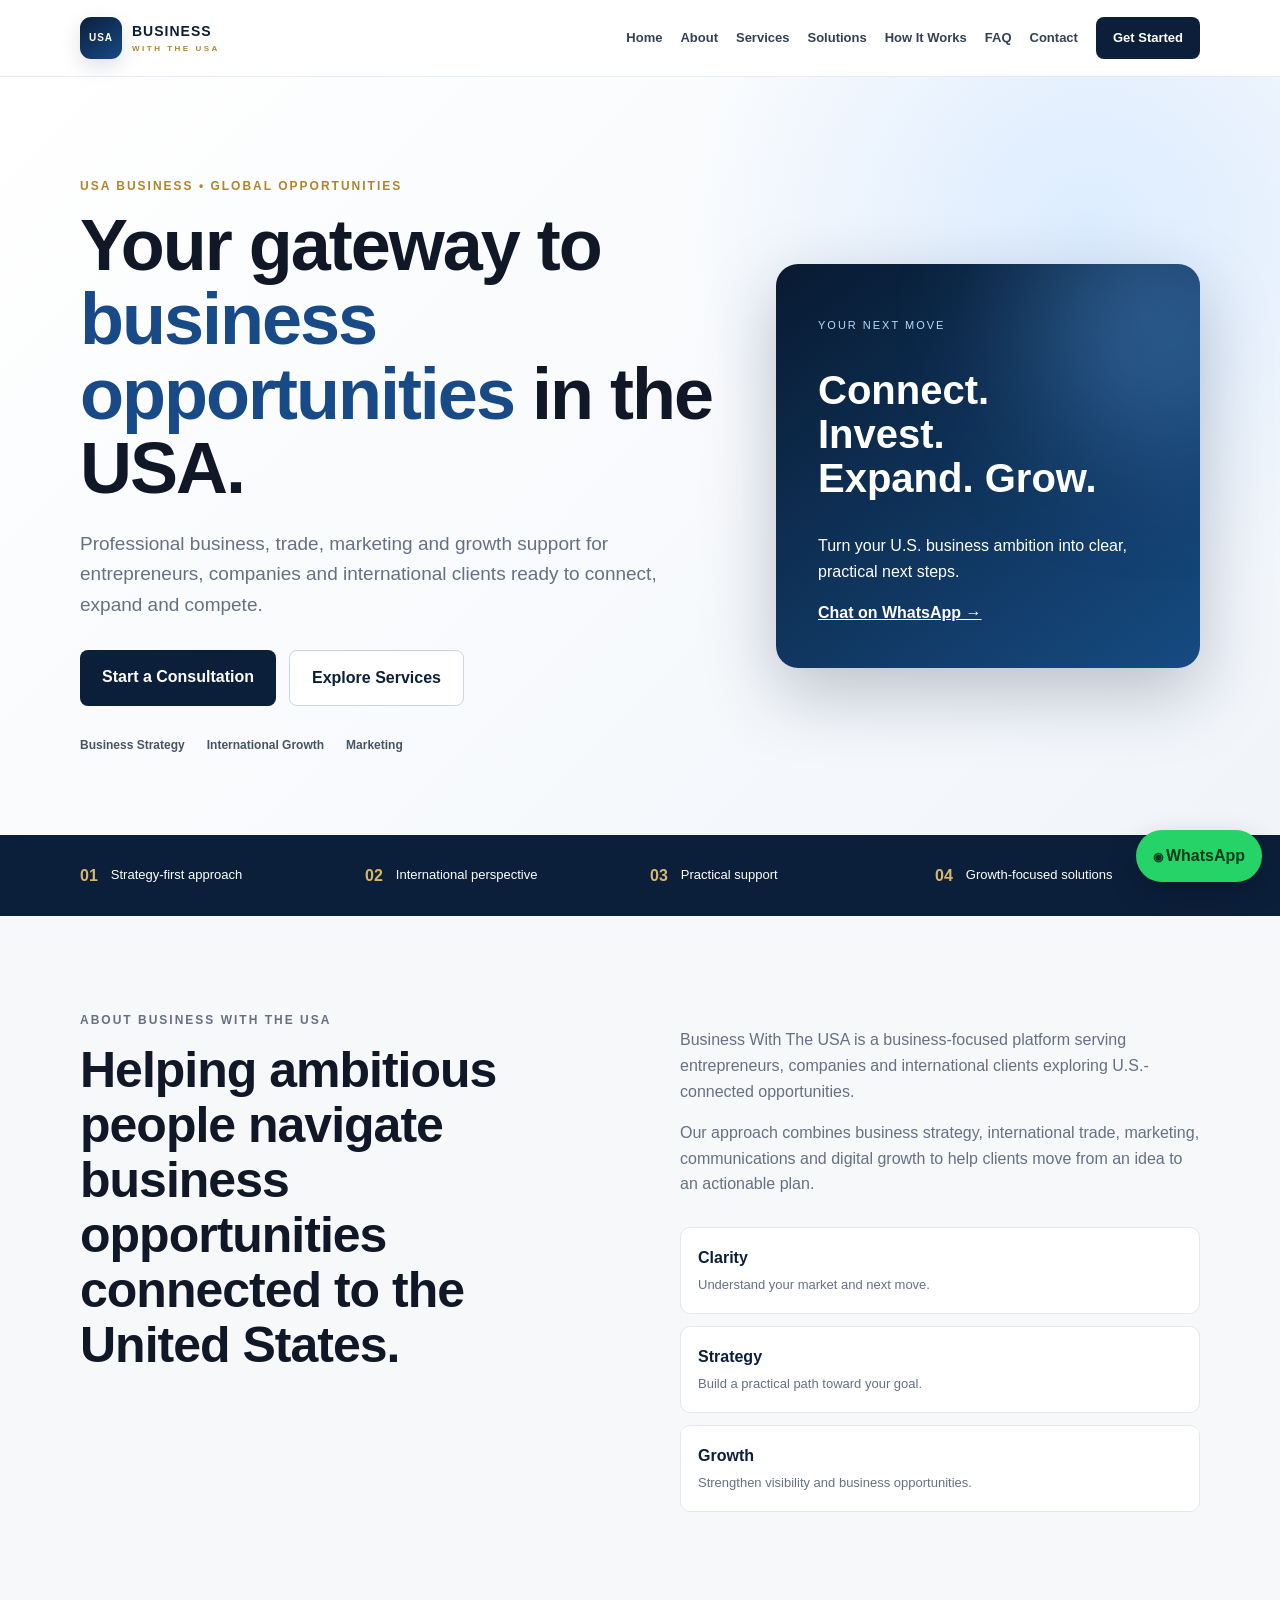
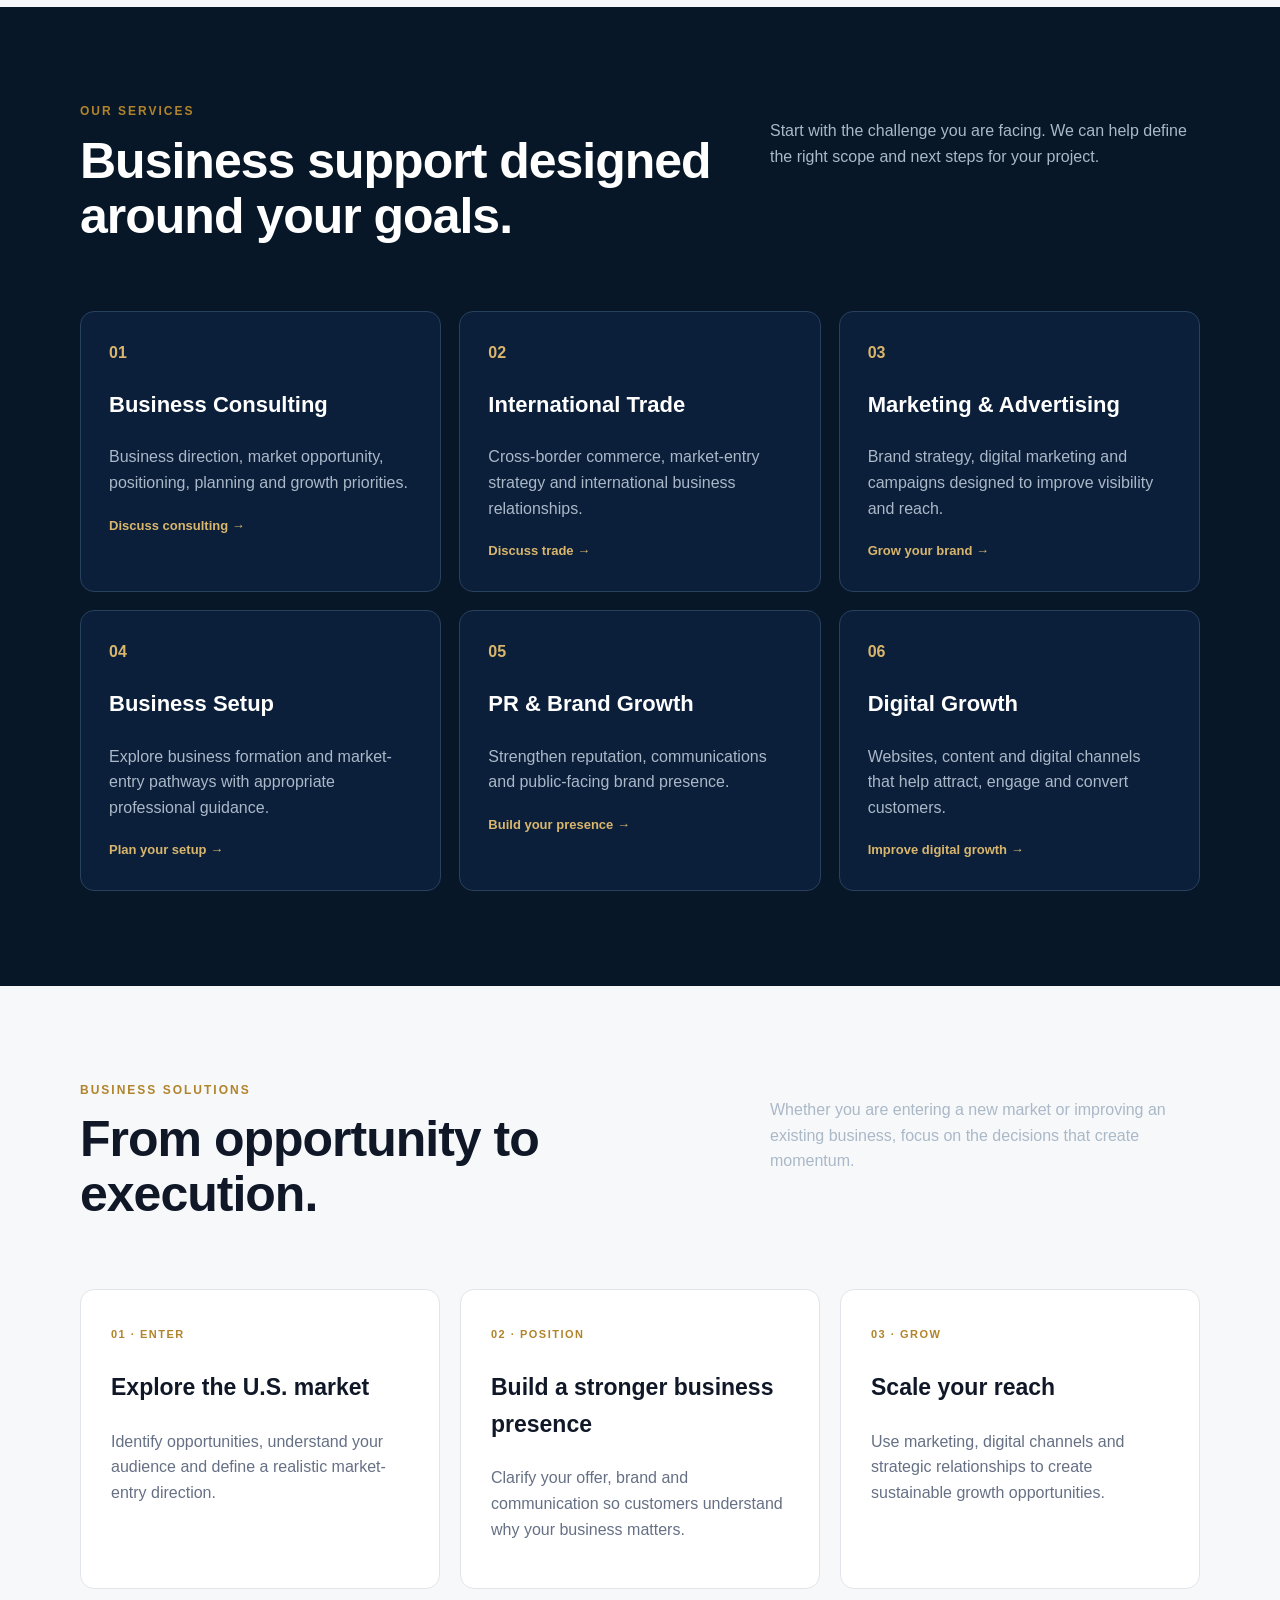
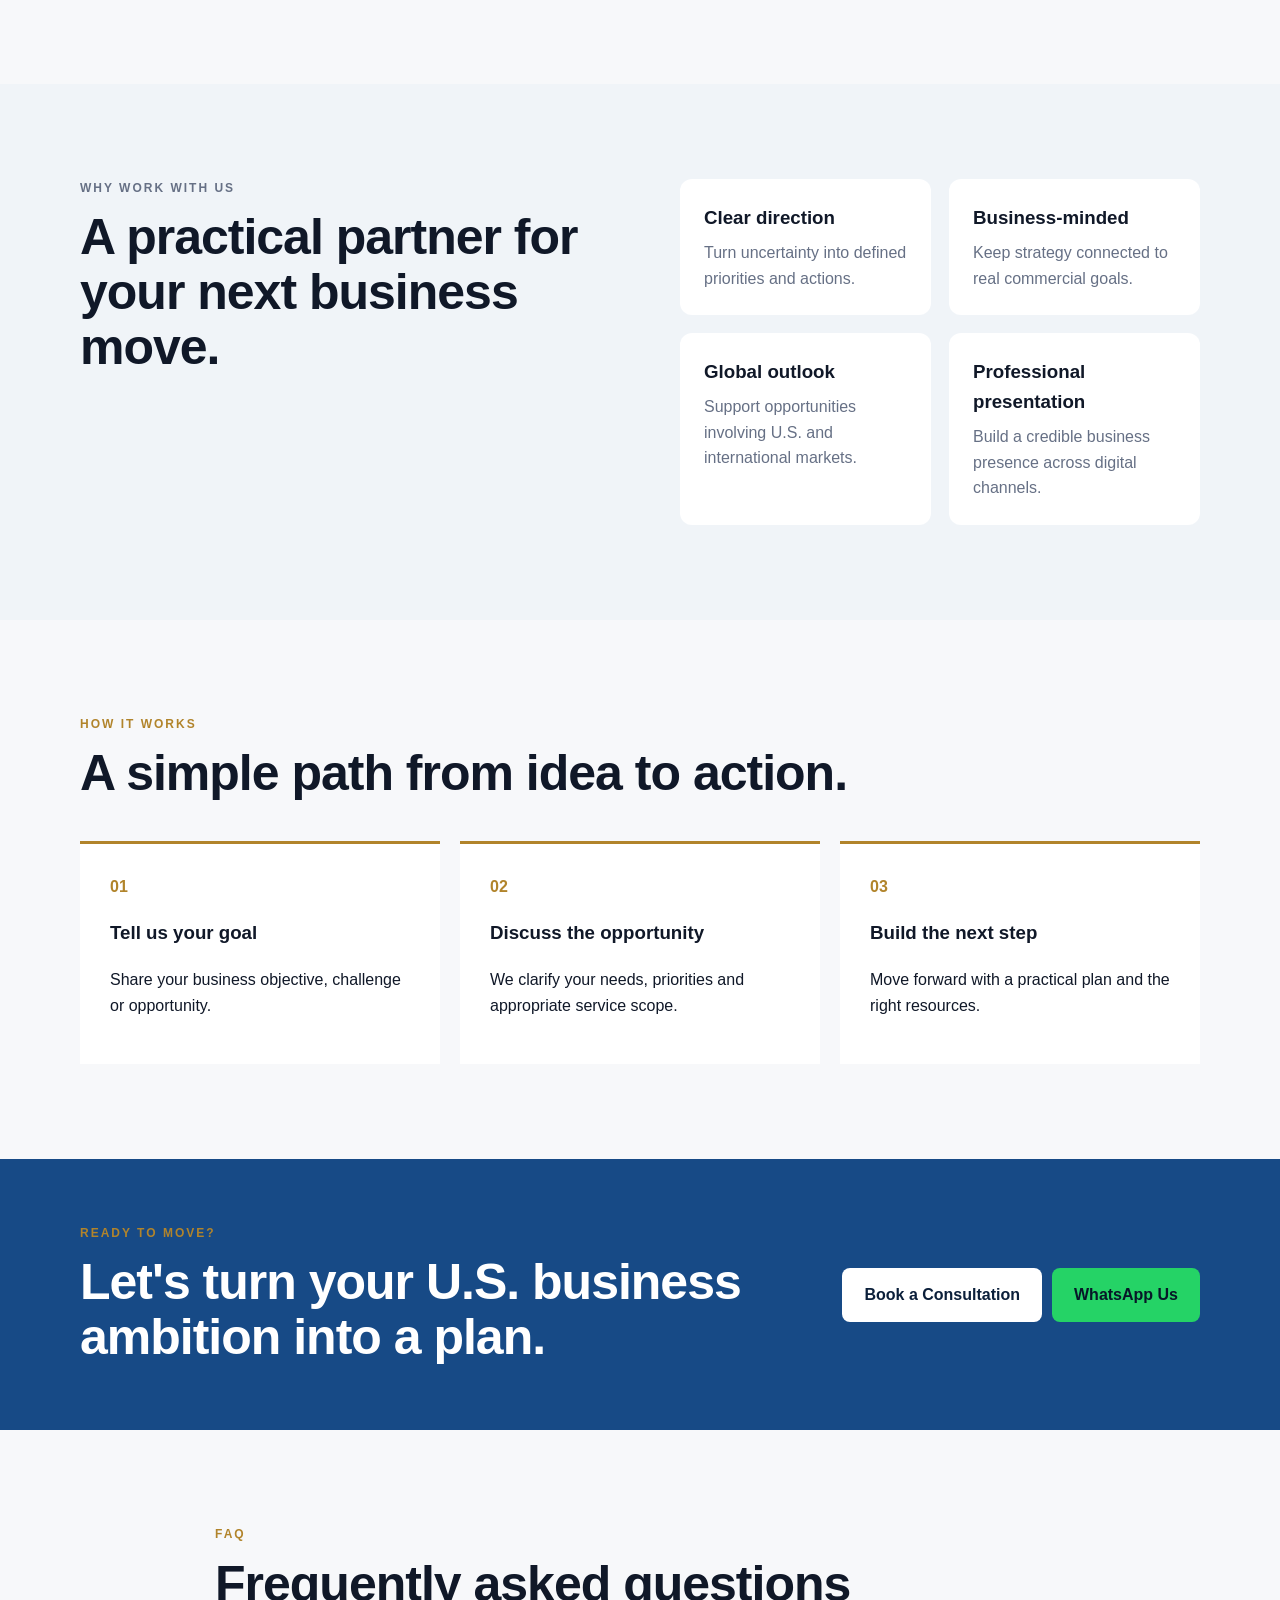
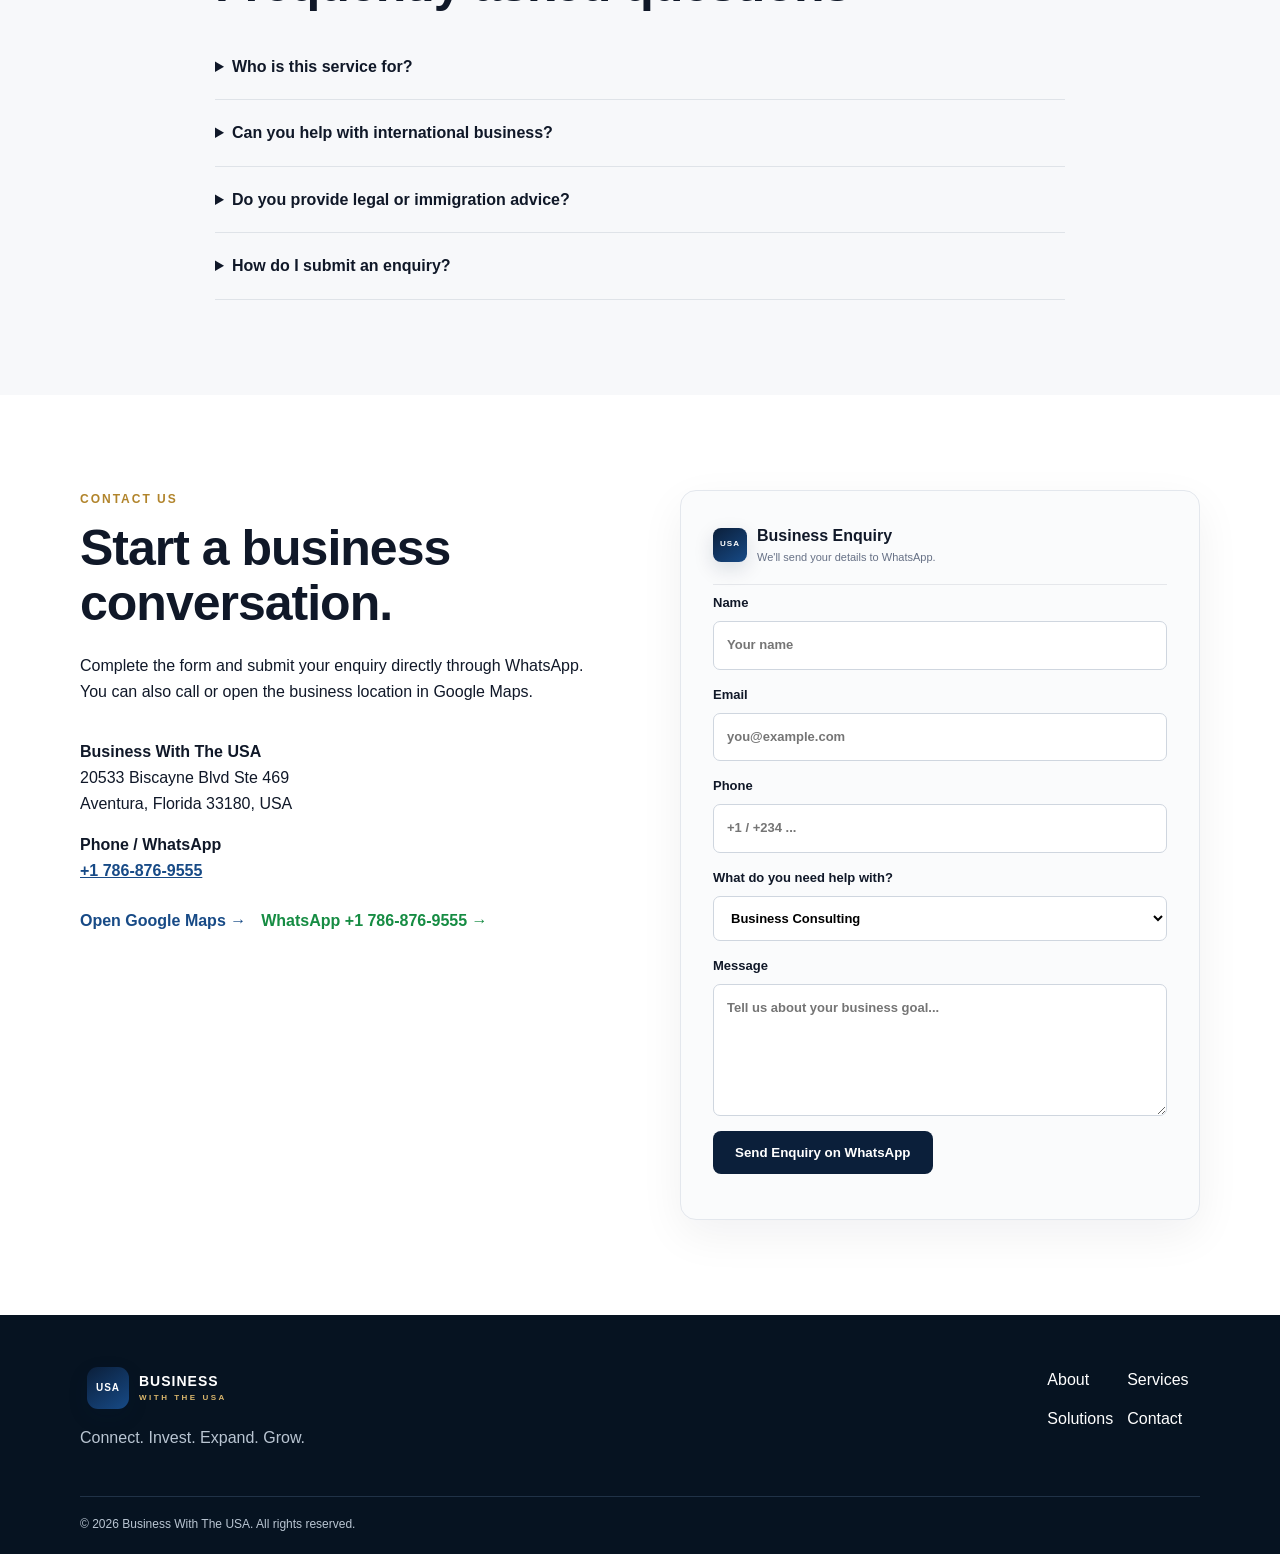
<file: index.html>
<!DOCTYPE html>
<html lang="en">
<head>
<meta charset="UTF-8"><meta name="viewport" content="width=device-width, initial-scale=1.0">
<meta name="description" content="Business With The USA — business consulting, international trade, marketing, business setup and strategic growth support.">
<meta name="theme-color" content="#071728">
<title>Business With The USA | Connect. Invest. Expand. Grow.</title>
<link rel="stylesheet" href="styles.css">
</head>
<body>
<header class="header"><div class="container nav">
<a class="brand" href="#home" aria-label="Business With The USA home"><span class="brand-mark">USA</span><span><strong>BUSINESS</strong><small>WITH THE USA</small></span></a>
<button class="menu" aria-label="Open menu">☰</button>
<nav id="navLinks"><a href="#home">Home</a><a href="#about">About</a><a href="#services">Services</a><a href="#solutions">Solutions</a><a href="#process">How It Works</a><a href="#faq">FAQ</a><a href="#contact">Contact</a><a class="nav-cta" href="#contact">Get Started</a></nav>
</div></header>
<main>
<section id="home" class="hero"><div class="container hero-grid"><div>
<p class="eyebrow">USA BUSINESS • GLOBAL OPPORTUNITIES</p><h1>Your gateway to <span>business opportunities</span> in the USA.</h1>
<p class="lead">Professional business, trade, marketing and growth support for entrepreneurs, companies and international clients ready to connect, expand and compete.</p>
<div class="actions"><a class="btn primary" href="#contact">Start a Consultation</a><a class="btn ghost" href="#services">Explore Services</a></div>
<div class="trust"><b>Business Strategy</b><b>International Growth</b><b>Marketing</b></div></div>
<div class="hero-card"><div class="glow"></div><p class="card-label">YOUR NEXT MOVE</p><h2>Connect.<br>Invest.<br>Expand. Grow.</h2><p>Turn your U.S. business ambition into clear, practical next steps.</p><a class="whatsapp-link" target="_blank" rel="noopener" href="https://wa.me/17868769555?text=Hello%20Business%20With%20The%20USA%2C%20I%27d%20like%20to%20discuss%20a%20business%20opportunity.">Chat on WhatsApp →</a></div>
</div></section>
<section class="stats"><div class="container stat-grid"><div><strong>01</strong><span>Strategy-first approach</span></div><div><strong>02</strong><span>International perspective</span></div><div><strong>03</strong><span>Practical support</span></div><div><strong>04</strong><span>Growth-focused solutions</span></div></div></section>
<section id="about" class="section"><div class="container two-col"><div><p class="eyebrow">ABOUT BUSINESS WITH THE USA</p><h2>Helping ambitious people navigate business opportunities connected to the United States.</h2></div><div><p>Business With The USA is a business-focused platform serving entrepreneurs, companies and international clients exploring U.S.-connected opportunities.</p><p>Our approach combines business strategy, international trade, marketing, communications and digital growth to help clients move from an idea to an actionable plan.</p><div class="feature-list"><div><b>Clarity</b><span>Understand your market and next move.</span></div><div><b>Strategy</b><span>Build a practical path toward your goal.</span></div><div><b>Growth</b><span>Strengthen visibility and business opportunities.</span></div></div></div></div></section>
<section id="services" class="section dark"><div class="container"><div class="section-head"><div><p class="eyebrow">OUR SERVICES</p><h2>Business support designed around your goals.</h2></div><p>Start with the challenge you are facing. We can help define the right scope and next steps for your project.</p></div><div class="cards">
<article><span>01</span><h3>Business Consulting</h3><p>Business direction, market opportunity, positioning, planning and growth priorities.</p><a href="#contact">Discuss consulting →</a></article>
<article><span>02</span><h3>International Trade</h3><p>Cross-border commerce, market-entry strategy and international business relationships.</p><a href="#contact">Discuss trade →</a></article>
<article><span>03</span><h3>Marketing & Advertising</h3><p>Brand strategy, digital marketing and campaigns designed to improve visibility and reach.</p><a href="#contact">Grow your brand →</a></article>
<article><span>04</span><h3>Business Setup</h3><p>Explore business formation and market-entry pathways with appropriate professional guidance.</p><a href="#contact">Plan your setup →</a></article>
<article><span>05</span><h3>PR & Brand Growth</h3><p>Strengthen reputation, communications and public-facing brand presence.</p><a href="#contact">Build your presence →</a></article>
<article><span>06</span><h3>Digital Growth</h3><p>Websites, content and digital channels that help attract, engage and convert customers.</p><a href="#contact">Improve digital growth →</a></article>
</div></div></section>
<section id="solutions" class="section solutions"><div class="container"><div class="section-head"><div><p class="eyebrow">BUSINESS SOLUTIONS</p><h2>From opportunity to execution.</h2></div><p>Whether you are entering a new market or improving an existing business, focus on the decisions that create momentum.</p></div><div class="solution-grid"><div><b>01 · ENTER</b><h3>Explore the U.S. market</h3><p>Identify opportunities, understand your audience and define a realistic market-entry direction.</p></div><div><b>02 · POSITION</b><h3>Build a stronger business presence</h3><p>Clarify your offer, brand and communication so customers understand why your business matters.</p></div><div><b>03 · GROW</b><h3>Scale your reach</h3><p>Use marketing, digital channels and strategic relationships to create sustainable growth opportunities.</p></div></div></div></section>
<section class="section why"><div class="container two-col"><div><p class="eyebrow">WHY WORK WITH US</p><h2>A practical partner for your next business move.</h2></div><div class="why-grid"><div><h3>Clear direction</h3><p>Turn uncertainty into defined priorities and actions.</p></div><div><h3>Business-minded</h3><p>Keep strategy connected to real commercial goals.</p></div><div><h3>Global outlook</h3><p>Support opportunities involving U.S. and international markets.</p></div><div><h3>Professional presentation</h3><p>Build a credible business presence across digital channels.</p></div></div></div></section>
<section id="process" class="section process"><div class="container"><p class="eyebrow">HOW IT WORKS</p><h2>A simple path from idea to action.</h2><div class="steps"><div><b>01</b><h3>Tell us your goal</h3><p>Share your business objective, challenge or opportunity.</p></div><div><b>02</b><h3>Discuss the opportunity</h3><p>We clarify your needs, priorities and appropriate service scope.</p></div><div><b>03</b><h3>Build the next step</h3><p>Move forward with a practical plan and the right resources.</p></div></div></div></section>
<section class="cta"><div class="container"><div><p class="eyebrow">READY TO MOVE?</p><h2>Let's turn your U.S. business ambition into a plan.</h2></div><div class="cta-actions"><a class="btn light" href="#contact">Book a Consultation</a><a class="btn whatsapp" target="_blank" rel="noopener" href="https://wa.me/17868769555?text=Hello%20Business%20With%20The%20USA%2C%20I%27d%20like%20to%20start%20a%20consultation.">WhatsApp Us</a></div></div></section>
<section id="faq" class="section"><div class="container narrow"><p class="eyebrow">FAQ</p><h2>Frequently asked questions</h2><details><summary>Who is this service for?</summary><p>Entrepreneurs, businesses, investors and international clients exploring U.S.-connected business opportunities.</p></details><details><summary>Can you help with international business?</summary><p>Yes. International trade and market-entry strategy can be discussed as part of a consultation, subject to the exact project and applicable rules.</p></details><details><summary>Do you provide legal or immigration advice?</summary><p>This website does not promise legal services. Where a matter requires licensed legal or immigration advice, clients should work with an appropriately licensed professional.</p></details><details><summary>How do I submit an enquiry?</summary><p>Complete the enquiry form below. When you submit it, your enquiry is formatted and sent to the business WhatsApp number for follow-up.</p></details></div></section>
<section id="contact" class="section contact"><div class="container contact-grid"><div><p class="eyebrow">CONTACT US</p><h2>Start a business conversation.</h2><p>Complete the form and submit your enquiry directly through WhatsApp. You can also call or open the business location in Google Maps.</p><div class="contact-info"><p><b>Business With The USA</b><br>20533 Biscayne Blvd Ste 469<br>Aventura, Florida 33180, USA</p><p><b>Phone / WhatsApp</b><br><a href="tel:+17868769555">+1 786-876-9555</a></p></div><div class="contact-buttons"><a class="map-link" target="_blank" rel="noopener" href="https://maps.app.goo.gl/3v5c3stXJSJ969Bj8">Open Google Maps →</a><a class="wa-text" target="_blank" rel="noopener" href="https://wa.me/17868769555">WhatsApp +1 786-876-9555 →</a></div></div>
<form id="contactForm"><div class="form-title"><span class="brand-mark small">USA</span><div><strong>Business Enquiry</strong><small>We'll send your details to WhatsApp.</small></div></div><label>Name<input required name="name" autocomplete="name" placeholder="Your name"></label><label>Email<input required type="email" name="email" autocomplete="email" placeholder="you@example.com"></label><label>Phone<input name="phone" autocomplete="tel" placeholder="+1 / +234 ..."></label><label>What do you need help with?<select name="service"><option>Business Consulting</option><option>International Trade</option><option>Marketing & Advertising</option><option>Business Setup</option><option>PR & Brand Growth</option><option>Digital Growth</option><option>Other</option></select></label><label>Message<textarea required name="message" rows="5" placeholder="Tell us about your business goal..."></textarea></label><button class="btn primary" type="submit">Send Enquiry on WhatsApp</button><p id="formMessage" class="form-message"></p></form></div></section>
</main>
<footer><div class="container footer"><div><a class="brand footer-brand" href="#home"><span class="brand-mark">USA</span><span><strong>BUSINESS</strong><small>WITH THE USA</small></span></a><p>Connect. Invest. Expand. Grow.</p></div><div><a href="#about">About</a><a href="#services">Services</a><a href="#solutions">Solutions</a><a href="#contact">Contact</a></div></div><div class="container copyright">© <span id="year"></span> Business With The USA. All rights reserved.</div></footer>
<a class="floating-wa" target="_blank" rel="noopener" aria-label="Chat with Business With The USA on WhatsApp" href="https://wa.me/17868769555?text=Hello%20Business%20With%20The%20USA%2C%20I%27d%20like%20to%20make%20an%20enquiry.">WhatsApp</a>
<script src="script.js"></script>
</body></html>
</file>
<file: styles.css>
*{box-sizing:border-box}html{scroll-behavior:smooth}body{margin:0;font-family:Inter,Arial,sans-serif;color:#101828;background:#f7f8fa;line-height:1.6}.container{width:min(1120px,92%);margin:auto}.header{position:sticky;top:0;z-index:20;background:rgba(255,255,255,.96);backdrop-filter:blur(12px);border-bottom:1px solid #e7eaf0}.nav{min-height:76px;display:flex;align-items:center;justify-content:space-between}.brand{display:flex;align-items:center;gap:10px;text-decoration:none;color:#0b1f3a}.brand strong{display:block;font-size:14px;letter-spacing:1px;font-weight:900}.brand small{display:block;font-size:8px;letter-spacing:2.5px;color:#b1842b;font-weight:800}.brand-mark{display:grid;place-items:center;width:42px;height:42px;border-radius:11px;background:linear-gradient(145deg,#0b1f3a,#174a86);color:#fff;font-size:10px;font-weight:900;letter-spacing:1px;box-shadow:0 7px 20px #0b1f3a22}.brand-mark.small{width:34px;height:34px;border-radius:8px;font-size:8px}.menu{display:none;background:none;border:0;font-size:25px;color:#0b1f3a}nav{display:flex;gap:18px;align-items:center}nav a{color:#344054;text-decoration:none;font-size:13px;font-weight:700}.nav-cta{background:#0b1f3a;color:#fff!important;padding:11px 17px;border-radius:8px}.hero{padding:100px 0 80px;background:radial-gradient(circle at 85% 20%,#dcecff,transparent 32%),linear-gradient(135deg,#fff,#f1f5fa)}.hero-grid{display:grid;grid-template-columns:1.2fr .8fr;gap:60px;align-items:center}.eyebrow{font-size:12px;font-weight:800;letter-spacing:2px;color:#b1842b;margin:0 0 12px}.hero h1{font-size:clamp(42px,6vw,72px);line-height:1.03;margin:0 0 24px;letter-spacing:-2px}.hero h1 span{color:#174a86}.lead{font-size:19px;color:#667085;max-width:680px}.actions{display:flex;gap:13px;margin:30px 0}.btn{display:inline-block;border:0;text-decoration:none;padding:14px 22px;border-radius:8px;font-weight:800;cursor:pointer;text-align:center}.primary{background:#0b1f3a;color:white}.ghost{border:1px solid #cbd5e1;color:#0b1f3a;background:white}.light{background:#fff;color:#0b1f3a}.whatsapp{background:#25d366;color:#071728}.trust{display:flex;gap:22px;flex-wrap:wrap;font-size:12px;color:#475467}.hero-card{min-height:390px;border-radius:22px;padding:42px;background:linear-gradient(145deg,#081a31,#164b82);color:white;position:relative;overflow:hidden;box-shadow:0 25px 70px rgba(11,31,58,.25)}.hero-card .glow{position:absolute;width:250px;height:250px;border-radius:50%;background:#69b5ff;filter:blur(70px);opacity:.35;right:-80px;top:-70px}.hero-card>*{position:relative}.card-label{font-size:11px;letter-spacing:2px;color:#b9d8ff}.hero-card h2{font-size:40px;line-height:1.1}.hero-card a{color:#fff;font-weight:800}.stats{background:#0b1f3a;color:white}.stat-grid{display:grid;grid-template-columns:repeat(4,1fr);padding:28px 0;gap:20px}.stat-grid div{display:flex;gap:13px;align-items:center}.stat-grid strong{color:#d9b66c}.stat-grid span{font-size:13px}.section{padding:95px 0}.two-col,.contact-grid{display:grid;grid-template-columns:1fr 1fr;gap:80px}.section h2,.cta h2{font-size:clamp(32px,4vw,50px);line-height:1.1;margin:0 0 22px;letter-spacing:-1px}.two-col p{color:#667085}.feature-list{display:grid;gap:12px;margin-top:30px}.feature-list div{padding:17px;border:1px solid #e4e7ec;border-radius:10px;background:#fff}.feature-list b{display:block;color:#0b1f3a}.feature-list span{font-size:13px;color:#667085}.dark{background:#071728;color:white}.section-head{display:flex;justify-content:space-between;gap:40px;margin-bottom:45px}.section-head>p{max-width:430px;color:#aab8c8}.cards{display:grid;grid-template-columns:repeat(3,1fr);gap:18px}.cards article{border:1px solid #28415d;padding:28px;border-radius:14px;background:#0b1f3a;transition:.2s}.cards article:hover{transform:translateY(-4px);border-color:#4c78a8}.cards span{color:#d9b66c;font-weight:800}.cards h3{font-size:22px}.cards p{color:#aab8c8}.cards a{color:#d9b66c;text-decoration:none;font-weight:800;font-size:13px}.solution-grid{display:grid;grid-template-columns:repeat(3,1fr);gap:20px}.solution-grid>div{padding:30px;border:1px solid #e1e5ea;border-radius:14px;background:white}.solution-grid b{font-size:11px;letter-spacing:1.5px;color:#b1842b}.solution-grid h3{font-size:23px}.solution-grid p{color:#667085}.why{background:#f0f4f8}.why-grid{display:grid;grid-template-columns:1fr 1fr;gap:18px}.why-grid div{padding:24px;background:white;border-radius:12px}.why-grid h3{margin:0 0 7px}.why-grid p{margin:0}.steps{display:grid;grid-template-columns:repeat(3,1fr);gap:20px;margin-top:40px}.steps div{padding:30px;border-top:3px solid #b1842b;background:white}.steps b{color:#b1842b}.cta{padding:65px 0;background:#174a86;color:white}.cta .container{display:flex;align-items:center;justify-content:space-between;gap:30px}.cta h2{max-width:700px;margin:0}.cta-actions{display:flex;gap:10px;flex-wrap:wrap}.narrow{max-width:850px}.narrow details{border-bottom:1px solid #dfe3e8;padding:20px 0}.narrow summary{cursor:pointer;font-weight:800}.contact{background:white}.contact-info{margin-top:35px}.contact-info a{color:#174a86;font-weight:800}.contact-buttons{display:flex;gap:15px;flex-wrap:wrap;margin-top:25px}.map-link,.wa-text{font-weight:800;text-decoration:none}.map-link{color:#174a86}.wa-text{color:#168c43}.contact form{padding:32px;border:1px solid #e3e7ed;border-radius:16px;background:#fafbfc;box-shadow:0 15px 45px rgba(16,24,40,.06)}.form-title{display:flex;align-items:center;gap:10px;padding-bottom:18px;margin-bottom:8px;border-bottom:1px solid #e5e7eb}.form-title strong,.form-title small{display:block}.form-title small{font-size:11px;color:#667085}label{display:block;font-weight:700;font-size:13px;margin-bottom:15px}input,select,textarea{display:block;width:100%;margin-top:7px;border:1px solid #cfd6df;border-radius:7px;padding:13px;font:inherit;background:white}input:focus,select:focus,textarea:focus{outline:2px solid #b9d8ff;border-color:#174a86}textarea{resize:vertical}.form-message{font-size:13px;font-weight:700}.form-message.success{color:#168c43}.form-message.error{color:#b42318}.footer-brand{color:white}.footer-brand small{color:#d9b66c}footer{background:#061321;color:#b9c5d2;padding:45px 0 20px}.footer{display:flex;justify-content:space-between;gap:30px}.footer>div:last-child{display:grid;grid-template-columns:1fr 1fr;align-content:start}.footer a{color:#fff;text-decoration:none;margin:7px}.copyright{border-top:1px solid #203247;margin-top:30px;padding-top:18px;font-size:12px}.floating-wa{position:fixed;right:18px;bottom:18px;z-index:30;background:#25d366;color:#073b1d;text-decoration:none;font-weight:900;padding:13px 17px;border-radius:999px;box-shadow:0 10px 30px #0003}.floating-wa:before{content:'◉ ';font-size:12px}.admin-page{background:#eef3f8}.admin-card{margin-top:25px;background:white;padding:30px;border-radius:16px;box-shadow:0 15px 45px rgba(16,24,40,.08)}.admin-head{display:flex;justify-content:space-between;align-items:center;gap:20px}.admin-card h1{margin-top:0}.table-wrap{overflow:auto;margin-top:25px}table{width:100%;border-collapse:collapse;font-size:13px}th,td{text-align:left;padding:12px;border-bottom:1px solid #e5e7eb;vertical-align:top}th{background:#f5f7fa;white-space:nowrap}td{min-width:120px}.status{padding:7px;border:1px solid #ccd3dc;border-radius:6px;background:#fff}@media(max-width:900px){nav{gap:12px}.hero-grid{gap:30px}.two-col,.contact-grid{gap:40px}}@media(max-width:800px){nav{display:none;position:absolute;top:76px;left:0;right:0;background:#fff;padding:20px;flex-direction:column;box-shadow:0 10px 25px #0001}.menu{display:block}.hero-grid,.two-col,.contact-grid{grid-template-columns:1fr}.hero{padding:65px 0}.cards,.steps,.solution-grid{grid-template-columns:1fr 1fr}.stat-grid{grid-template-columns:1fr 1fr}.section-head,.cta .container{display:block}.cta .btn{margin-top:25px}.footer{display:block}}@media(max-width:520px){.cards,.steps,.solution-grid,.why-grid{grid-template-columns:1fr}.hero h1{font-size:43px}.hero-card{min-height:320px}.stat-grid{grid-template-columns:1fr}.actions,.cta-actions{flex-direction:column;align-items:stretch}.actions .btn,.cta-actions .btn{width:100%}.floating-wa{right:12px;bottom:12px}.admin-head{display:block}.admin-card{padding:20px}}
</file>
